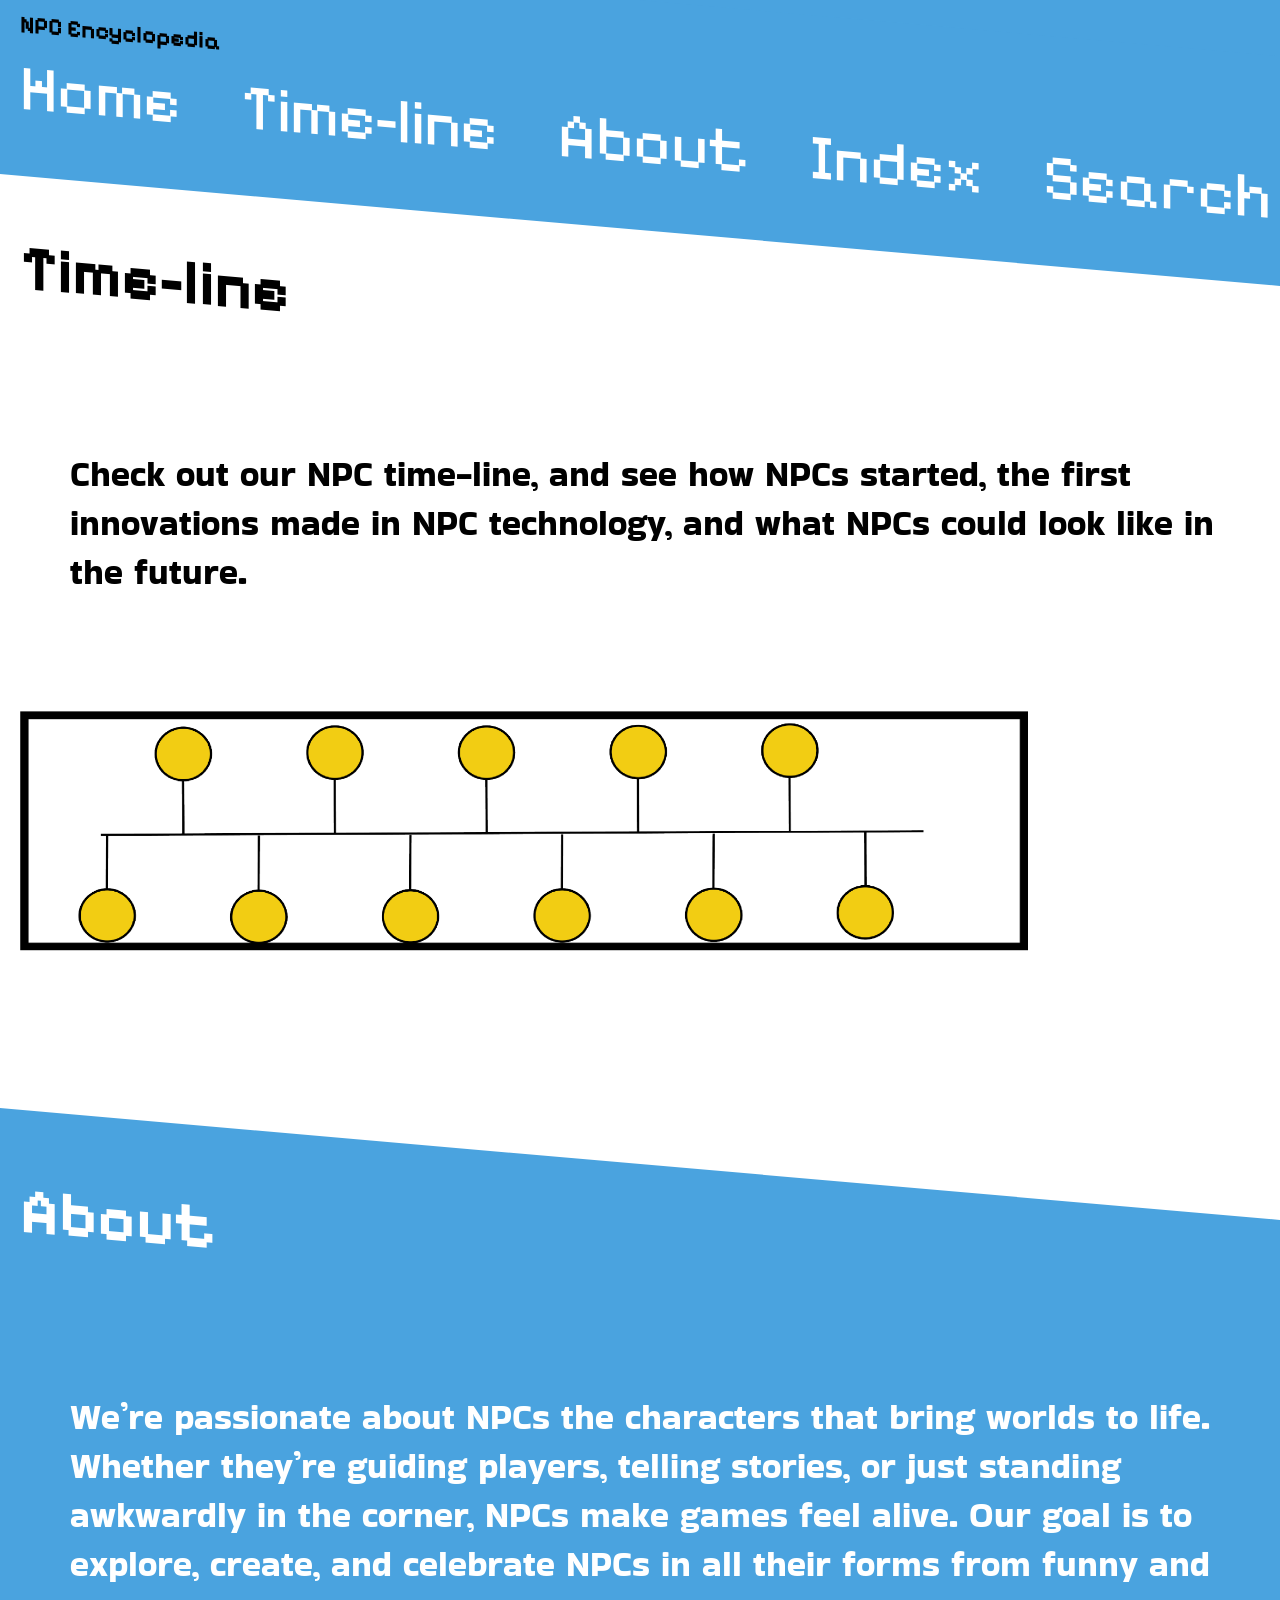
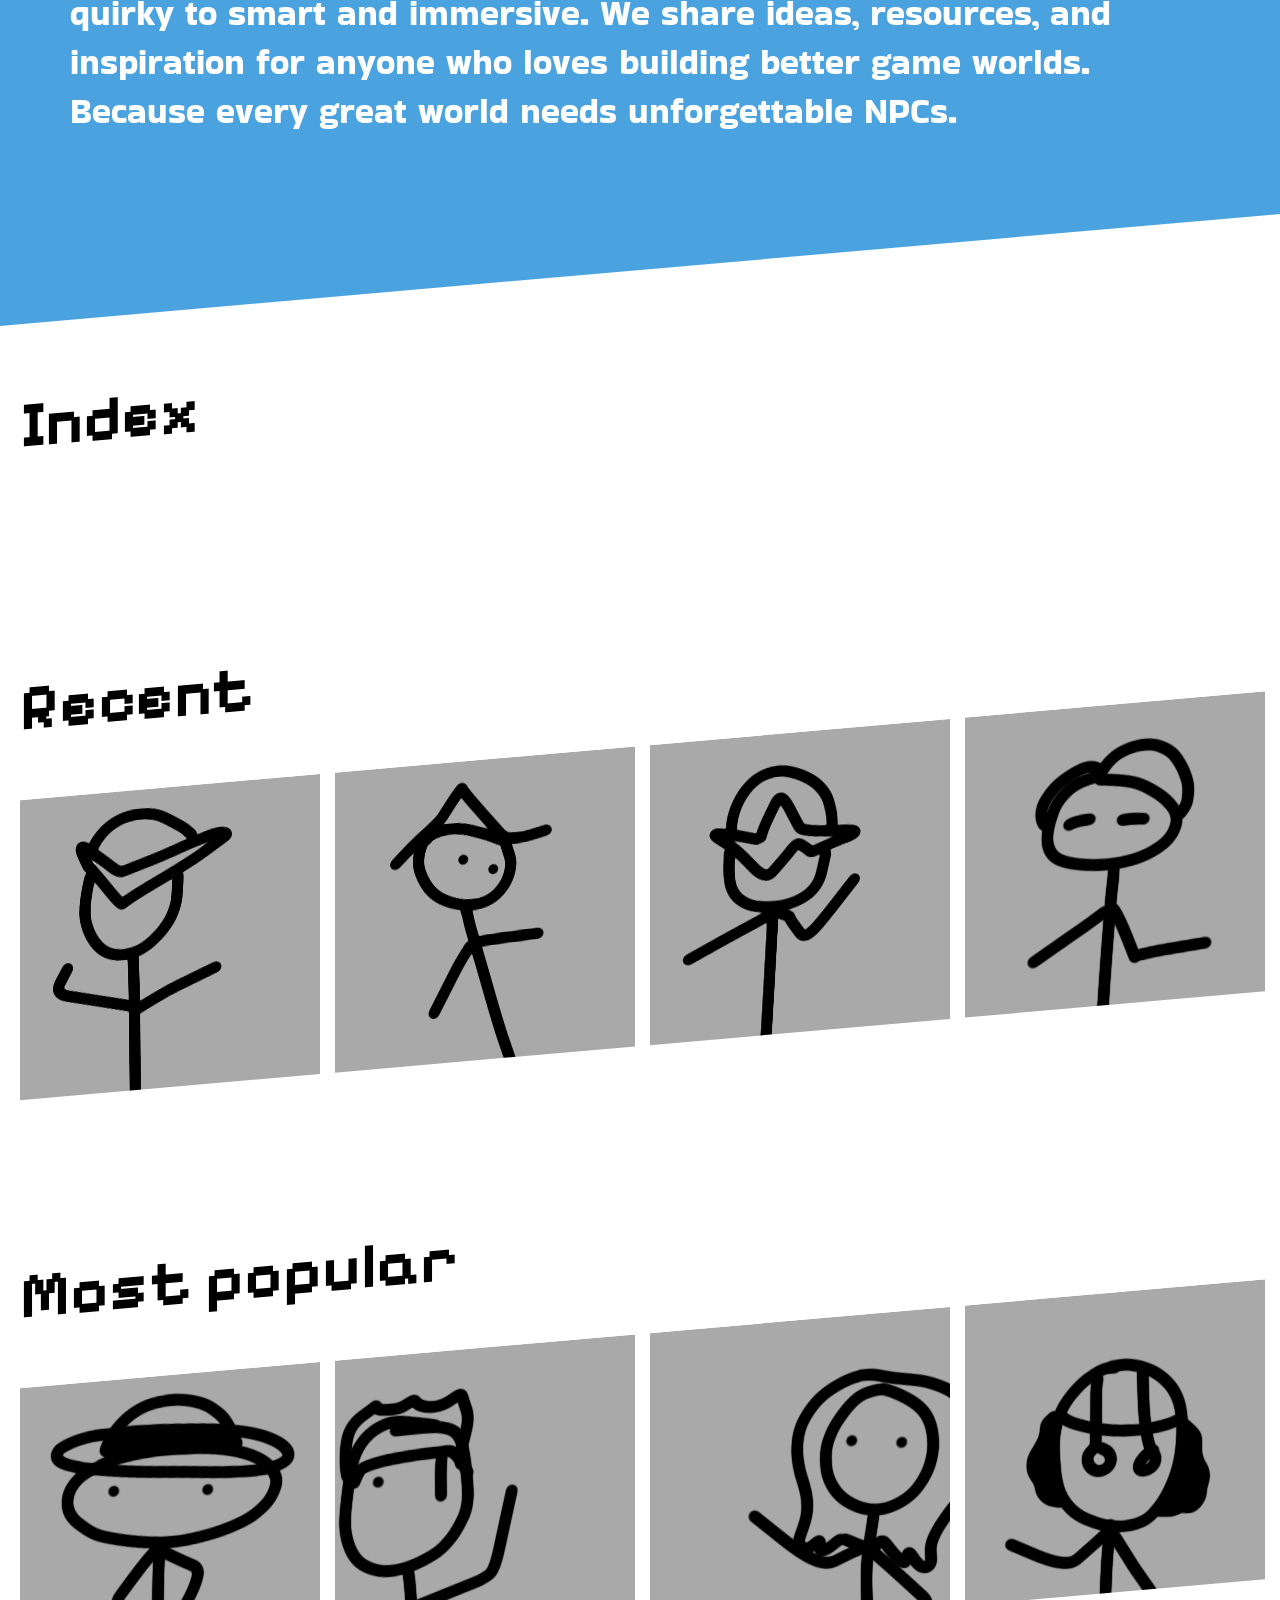
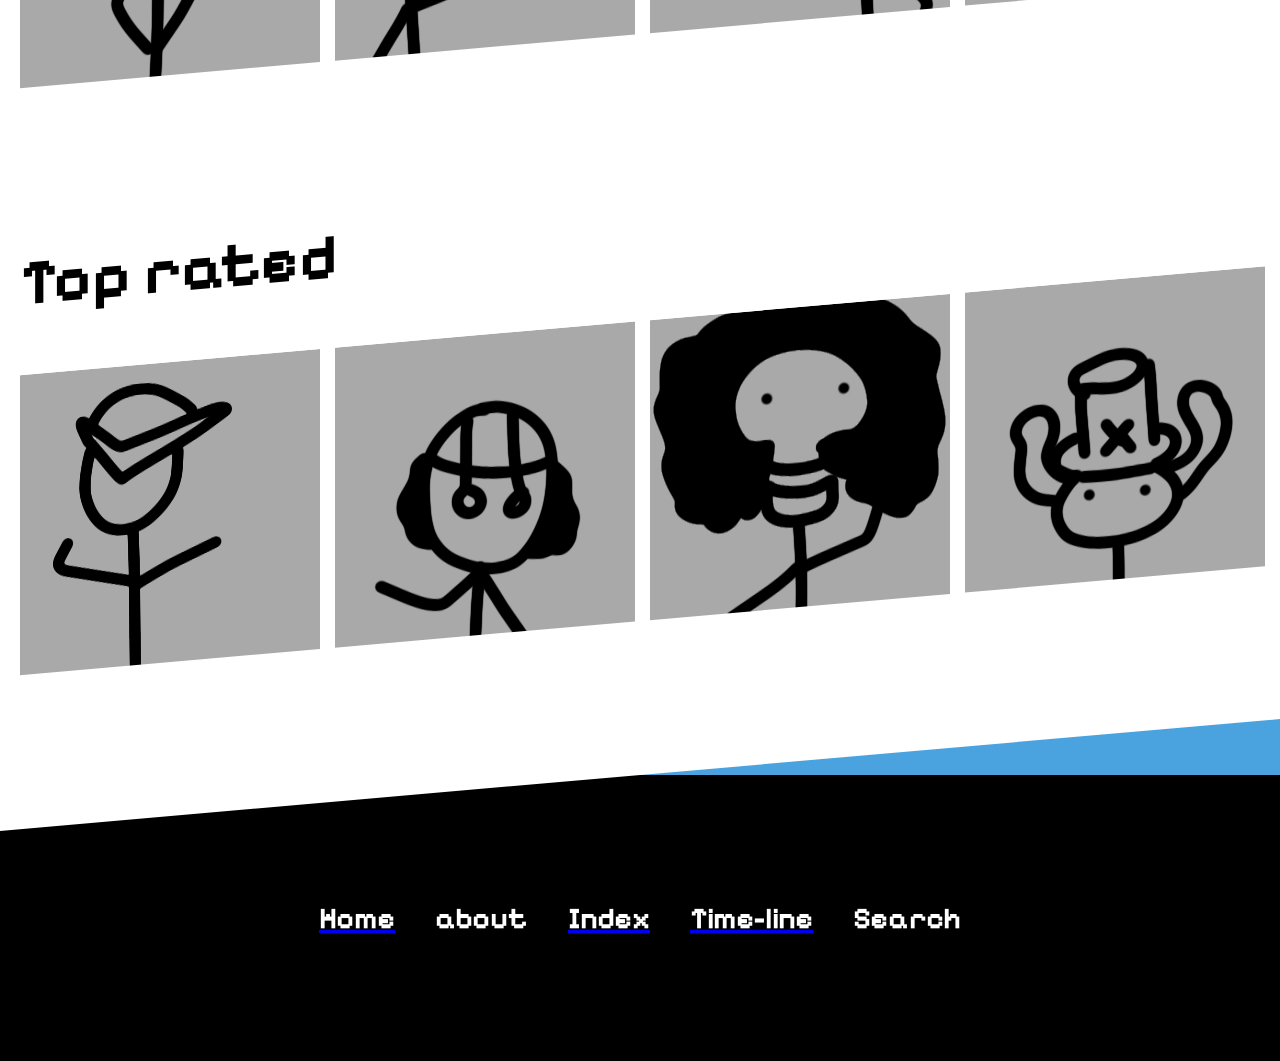
<file: index.html>
<!DOCTYPE html>
<html lang="en">
<head>
    <meta charset="UTF-8">
    <meta name="viewport" content="width=device-width, initial-scale=1.0">
    <link rel="preconnect" href="https://fonts.googleapis.com">
<link rel="preconnect" href="https://fonts.gstatic.com" crossorigin>
<link href="https://fonts.googleapis.com/css2?family=Pixelify+Sans:wght@400..700&family=Roboto:ital,wght@0,100..900;1,100..900&family=Spline+Sans&display=swap" rel="stylesheet">
<link rel="preconnect" href="https://fonts.googleapis.com">
<link rel="preconnect" href="https://fonts.gstatic.com" crossorigin>
<link href="https://fonts.googleapis.com/css2?family=Bakbak+One&display=swap" rel="stylesheet">
<link rel="stylesheet" href="style.css">
<title>thenpcindex</title>
</head>
<body>
<div class="gabagoo">
  <div class="home">
    

<nav class="menu">
  <a href="index.html" style="text-decoration: none;"><h1 class="logo">NPC Encyclopedia</h1></a>

  <ul class="nav-links">
    <a href="index.html" style="text-decoration: none;"><li class="goopy">Home</li></a>
    <a href="timeline.html" style="text-decoration: none;"><li class="goopy">Time-line</li></a>
    <li>About</li>
    <a href="frindex.html" style="text-decoration: none;"><li class="goopy">Index</li></a>
    <li>Search</li>
  </ul>
</nav>

<nav class="tline">
<a href="timeline.html" style="text-decoration: none;"><h1 class="slimeski">Time-line</h1></a>
<p class="doopy">Check out our NPC time-line, and see how NPCs started, the first innovations made in NPC technology, and what NPCs could look like in the future.</p>
<div class="gallade"><a href="timeline.html"><img src="images/time-line-index.png" alt="an image of a time line"></a></div>
</nav>

<nav class="about">
<H1 class="slimeski2">About</H1>
<p class="goopy">We’re passionate about NPCs the characters that bring worlds to life. Whether they’re guiding players, telling stories, or just standing awkwardly in the corner, NPCs make games feel alive.
Our goal is to explore, create, and celebrate NPCs in all their forms  from funny and quirky to smart and immersive. We share ideas, resources, and inspiration for anyone who loves building better game worlds.
Because every great world needs unforgettable NPCs.
</p>
</nav>

<nav class="index">
<a href="frindex.html" style="text-decoration: none;"><h1 class="slimeski3ski">Index</h1></a>
<h1 class="slimeski">Recent</h1>
<div class="scroll-menu">
  <a href="wip.html"><img src="images/char-1.png"></a>
  <a href="wip.html"><img src="images/char-2.png"></a>
  <a href="wip.html"><img src="images/char-3.png"></a>
  <a href="wip.html"><img src="images/char-4.png"></a>
  <a href="wip.html"><img src="images/char-5.png"></a>
  <a href="wip.html"><img src="images/char-6.png"></a>
  <a href="wip.html"><img src="images/char-7.png"></a>
  <a href="wip.html"><img src="images/char-8.png"></a>
</div>

<h1 class="slimeski">Most popular</h1>
<div class="scroll-menu">
  <a href="wip.html"><img src="images/char-7.png"></a>
  <a href="wip.html"><img src="images/char-8.png"></a>
  <a href="wip.html"><img src="images/char-9.png"></a>
  <a href="wip.html"><img src="images/char-10.png"></a>
  <a href="wip.html"><img src="images/char-11.png"></a>
  <a href="wip.html"><img src="images/char-12.png"></a>
  <a href="wip.html"><img src="images/char-13.png"></a>
  <a href="wip.html"><img src="images/char-14.png"></a>
</div>
<h1 class="slimeski">Top rated</h1>
<div class="scroll-menu">
  <a href="wip.html"><img src="images/char-1.png"></a>
  <a href="wip.html"><img src="images/char-10.png"></a>
  <a href="wip.html"><img src="images/char-15.png"></a>
  <a href="wip.html"><img src="images/char-12.png"></a>
  <a href="wip.html"><img src="images/char-11.png"></a>
  <a href="wip.html"><img src="images/char-5.png"></a>
  <a href="wip.html"><img src="images/char-3.png"></a>
  <a href="wip.html"><img src="images/char-16.png"></a>
</div>
</nav>
<nav class="footer">
<a href="index.html"><h1 class="goopy">Home</h1></a>
<h1>about</h1>
<a href="frindex.html"><h1 class="goopy">Index</h1></a>
<a href="timeline.html"><h1 class="goopy">Time-line</h1></a>
<h1>Search</h1>
</nav>

</div>
</div>
</body>
</html>
</file>
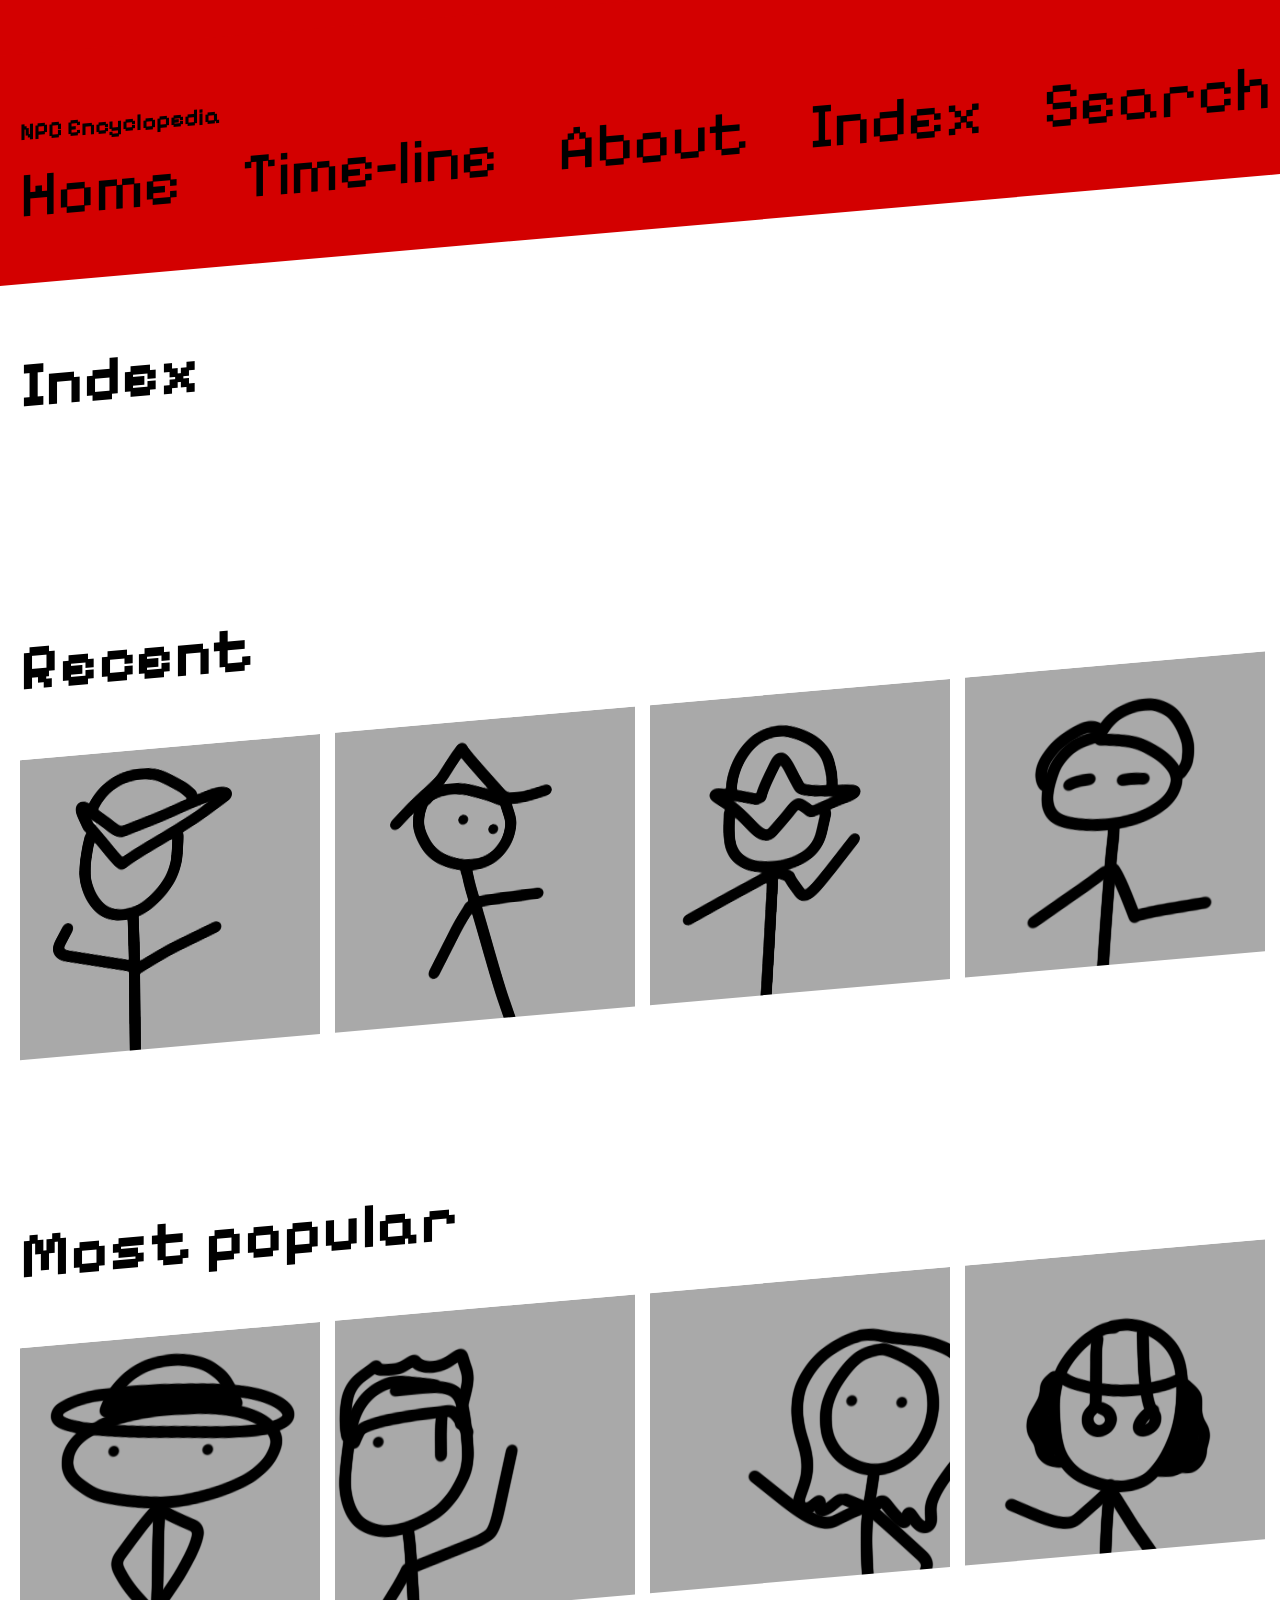
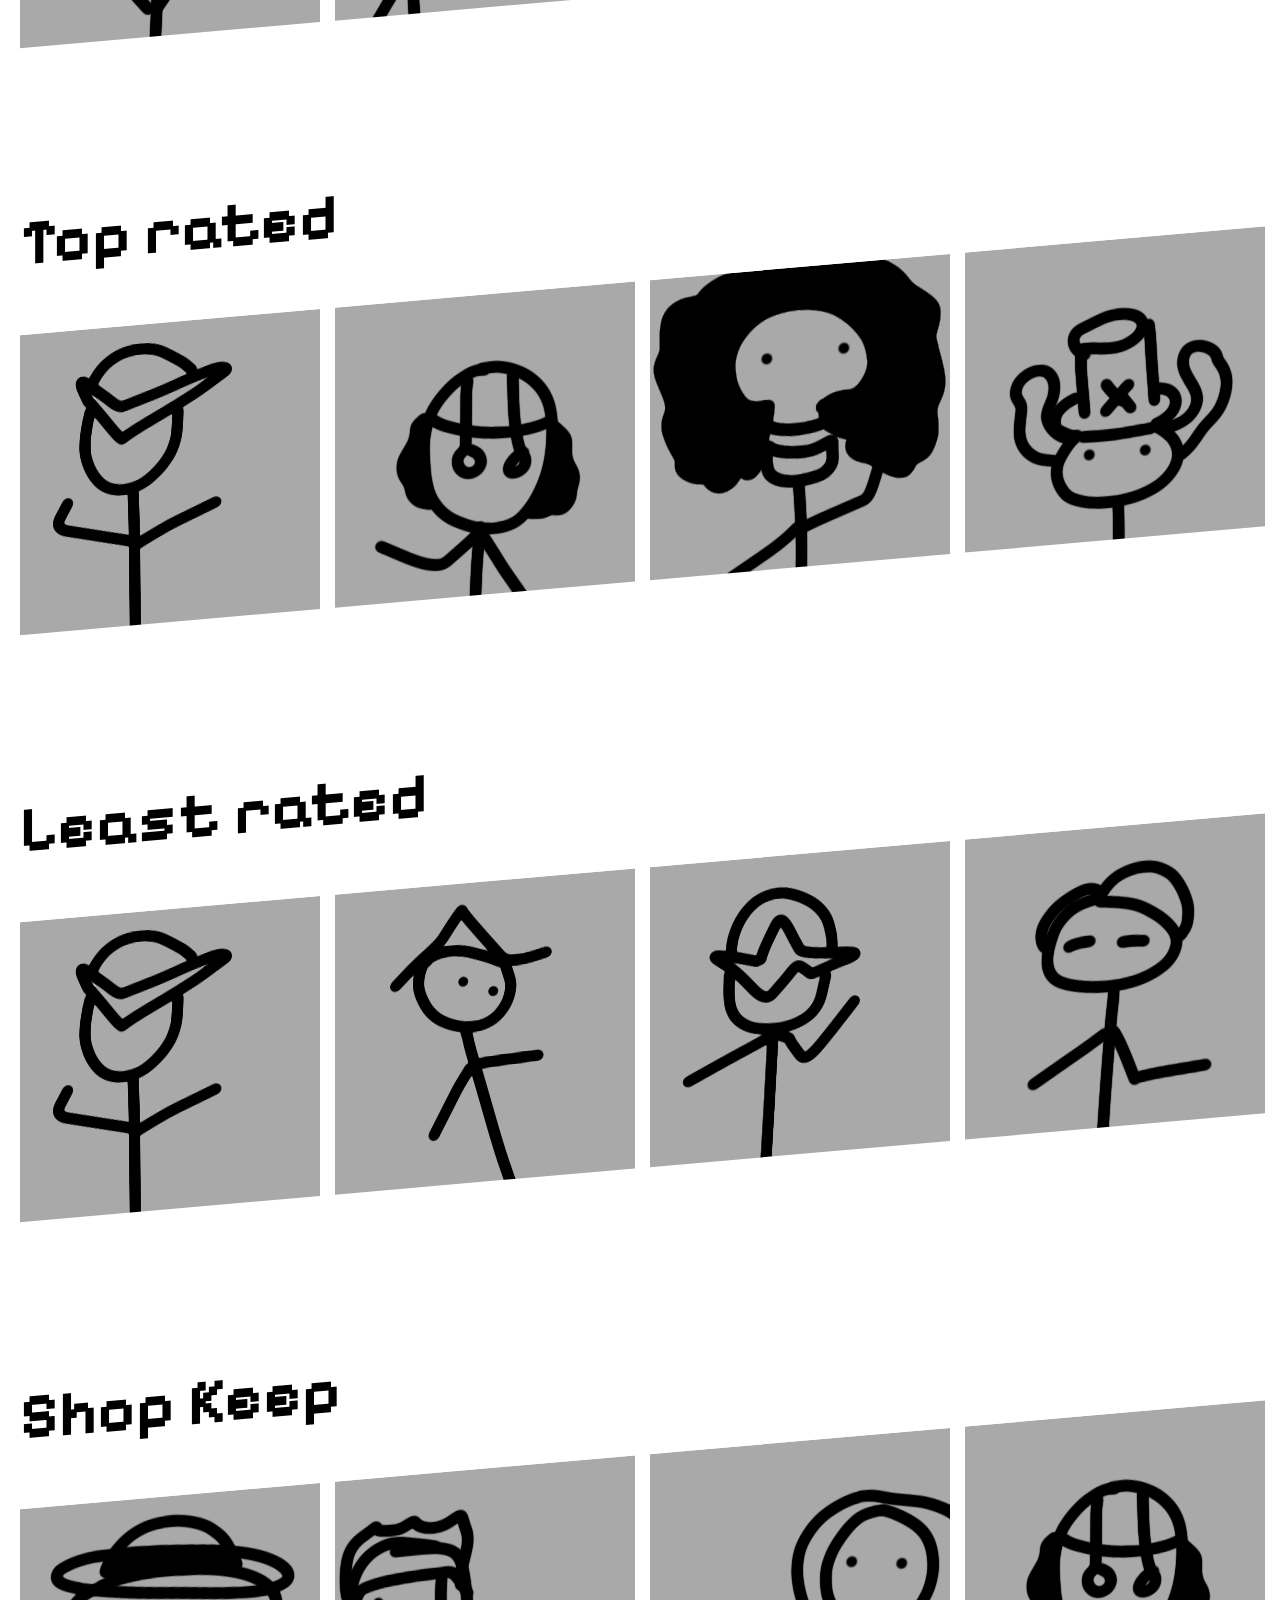
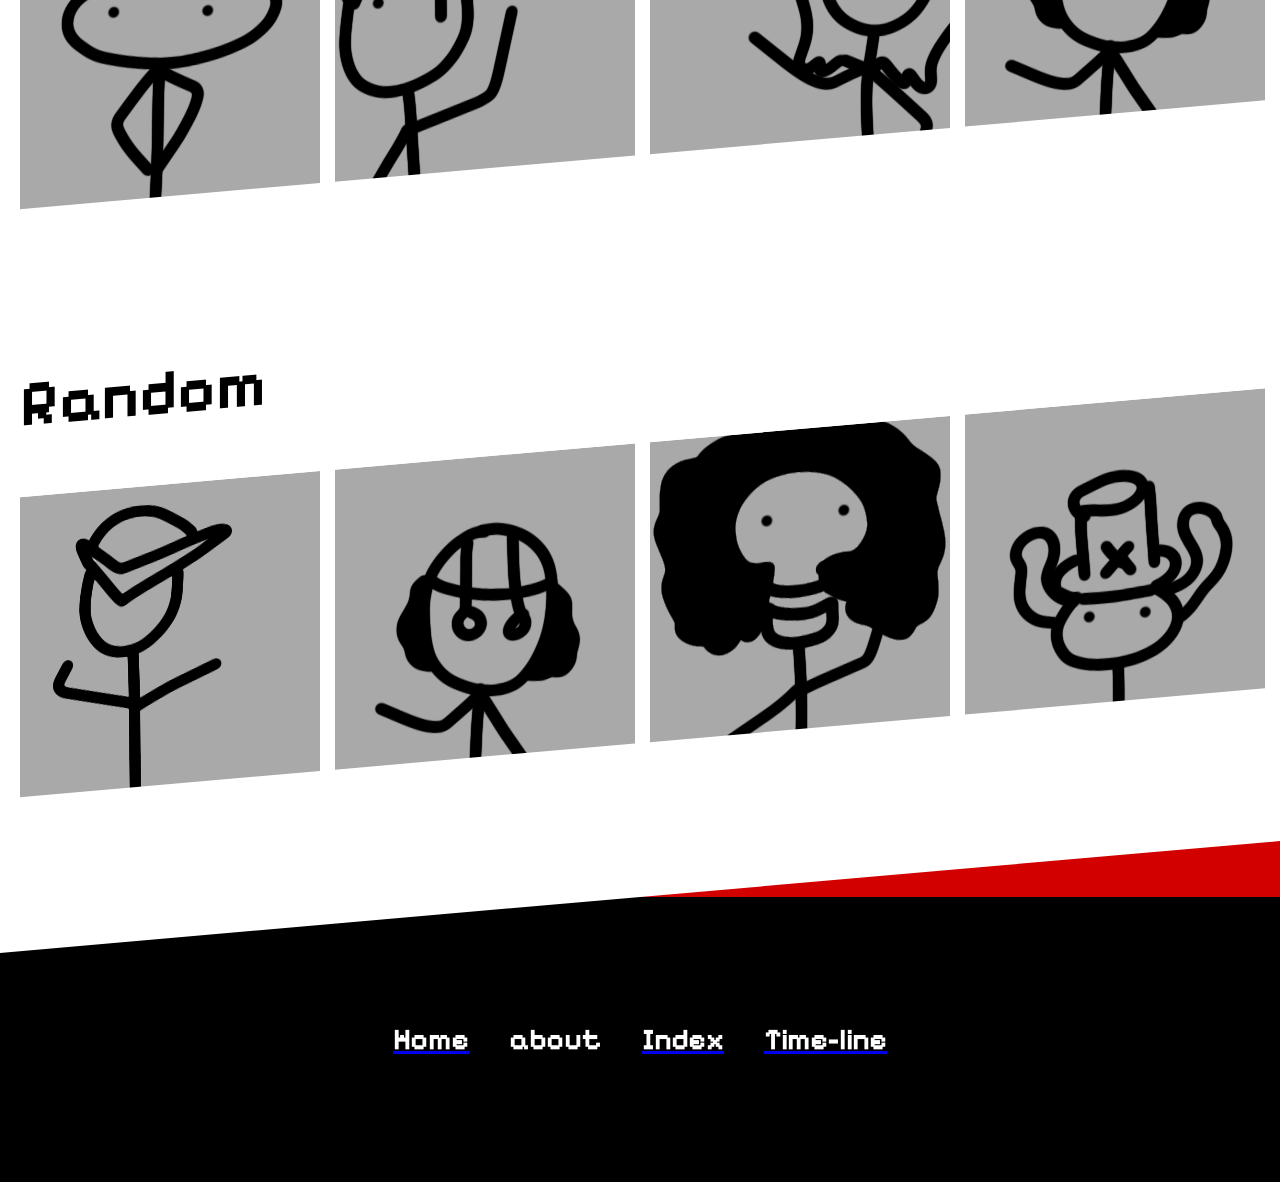
<file: frindex.html>
<!DOCTYPE html>
<html lang="en">
<head>
    <meta charset="UTF-8">
    <meta name="viewport" content="width=device-width, initial-scale=1.0">
    <link rel="preconnect" href="https://fonts.googleapis.com">
<link rel="preconnect" href="https://fonts.gstatic.com" crossorigin>
<link href="https://fonts.googleapis.com/css2?family=Pixelify+Sans:wght@400..700&family=Roboto:ital,wght@0,100..900;1,100..900&family=Spline+Sans&display=swap" rel="stylesheet">
<link rel="preconnect" href="https://fonts.googleapis.com">
<link rel="preconnect" href="https://fonts.gstatic.com" crossorigin>
<link href="https://fonts.googleapis.com/css2?family=Bakbak+One&display=swap" rel="stylesheet">
<link rel="stylesheet" href="style.css">
<title>thenpcindex</title>
</head>
<body>
<div class="gabagoo">
  <div class="home-red">

<nav class="menu-red">
  <a href="index.html" style="text-decoration: none;"><h1 class="logo">NPC Encyclopedia</h1></a>

  <ul class="nav-links">
    <a href="index.html" style="text-decoration: none;"><li class="evilgoopy">Home</li></a>
    <a href="timeline.html" style="text-decoration: none;"><li class="evilgoopy">Time-line</li></a>
    <li>About</li>
    <a href="frindex.html" style="text-decoration: none;"><li class="evilgoopy">Index</li></a>
    <li>Search</li>
  </ul>
</nav>
<nav class="index">
<h1 class="slimeski3ski">Index</h1>
<h1 class="slimeski">Recent</h1>
<div class="scroll-menu">
  <a href="wip.html"><img src="images/char-1.png"></a>
  <a href="wip.html"><img src="images/char-2.png"></a>
  <a href="wip.html"><img src="images/char-3.png"></a>
  <a href="wip.html"><img src="images/char-4.png"></a>
  <a href="wip.html"><img src="images/char-5.png"></a>
  <a href="wip.html"><img src="images/char-6.png"></a>
  <a href="wip.html"><img src="images/char-7.png"></a>
  <a href="wip.html"><img src="images/char-8.png"></a>
</div>

<h1 class="slimeski">Most popular</h1>
<div class="scroll-menu">
  <a href="wip.html"><img src="images/char-7.png"></a>
  <a href="wip.html"><img src="images/char-8.png"></a>
  <a href="wip.html"><img src="images/char-9.png"></a>
  <a href="wip.html"><img src="images/char-10.png"></a>
  <a href="wip.html"><img src="images/char-11.png"></a>
  <a href="wip.html"><img src="images/char-12.png"></a>
  <a href="wip.html"><img src="images/char-13.png"></a>
  <a href="wip.html"><img src="images/char-14.png"></a>
</div>
<h1 class="slimeski">Top rated</h1>
<div class="scroll-menu">
  <a href="wip.html"><img src="images/char-1.png"></a>
  <a href="wip.html"><img src="images/char-10.png"></a>
  <a href="wip.html"><img src="images/char-15.png"></a>
  <a href="wip.html"><img src="images/char-12.png"></a>
  <a href="wip.html"><img src="images/char-11.png"></a>
  <a href="wip.html"><img src="images/char-5.png"></a>
  <a href="wip.html"><img src="images/char-3.png"></a>
  <a href="wip.html"><img src="images/char-16.png"></a>
</div>

<h1 class="slimeski">Least rated</h1>
<div class="scroll-menu">
  <a href="wip.html"><img src="images/char-1.png"></a>
  <a href="wip.html"><img src="images/char-2.png"></a>
  <a href="wip.html"><img src="images/char-3.png"></a>
  <a href="wip.html"><img src="images/char-4.png"></a>
  <a href="wip.html"><img src="images/char-5.png"></a>
  <a href="wip.html"><img src="images/char-6.png"></a>
  <a href="wip.html"><img src="images/char-7.png"></a>
  <a href="wip.html"><img src="images/char-8.png"></a>
</div>

<h1 class="slimeski">Shop Keep</h1>
<div class="scroll-menu">
  <a href="wip.html"><img src="images/char-7.png"></a>
  <a href="wip.html"><img src="images/char-8.png"></a>
  <a href="wip.html"><img src="images/char-9.png"></a>
  <a href="wip.html"><img src="images/char-10.png"></a>
  <a href="wip.html"><img src="images/char-11.png"></a>
  <a href="wip.html"><img src="images/char-12.png"></a>
  <a href="wip.html"><img src="images/char-13.png"></a>
  <a href="wip.html"><img src="images/char-14.png"></a>
</div>
<h1 class="slimeski">Random</h1>
<div class="scroll-menu">
  <a href="wip.html"><img src="images/char-1.png"></a>
  <a href="wip.html"><img src="images/char-10.png"></a>
  <a href="wip.html"><img src="images/char-15.png"></a>
  <a href="wip.html"><img src="images/char-12.png"></a>
  <a href="wip.html"><img src="images/char-11.png"></a>
  <a href="wip.html"><img src="images/char-5.png"></a>
  <a href="wip.html"><img src="images/char-3.png"></a>
  <a href="wip.html"><img src="images/char-16.png"></a>
</nav>
<nav class="footer">
<a href="index.html"><h1 class="goopy">Home</h1></a>
<h1>about</h1>
<a href="frindex.html"><h1 class="goopy">Index</h1></a>
<a href="timeline.html"><h1 class="goopy">Time-line</h1></a>
</nav>
</file>
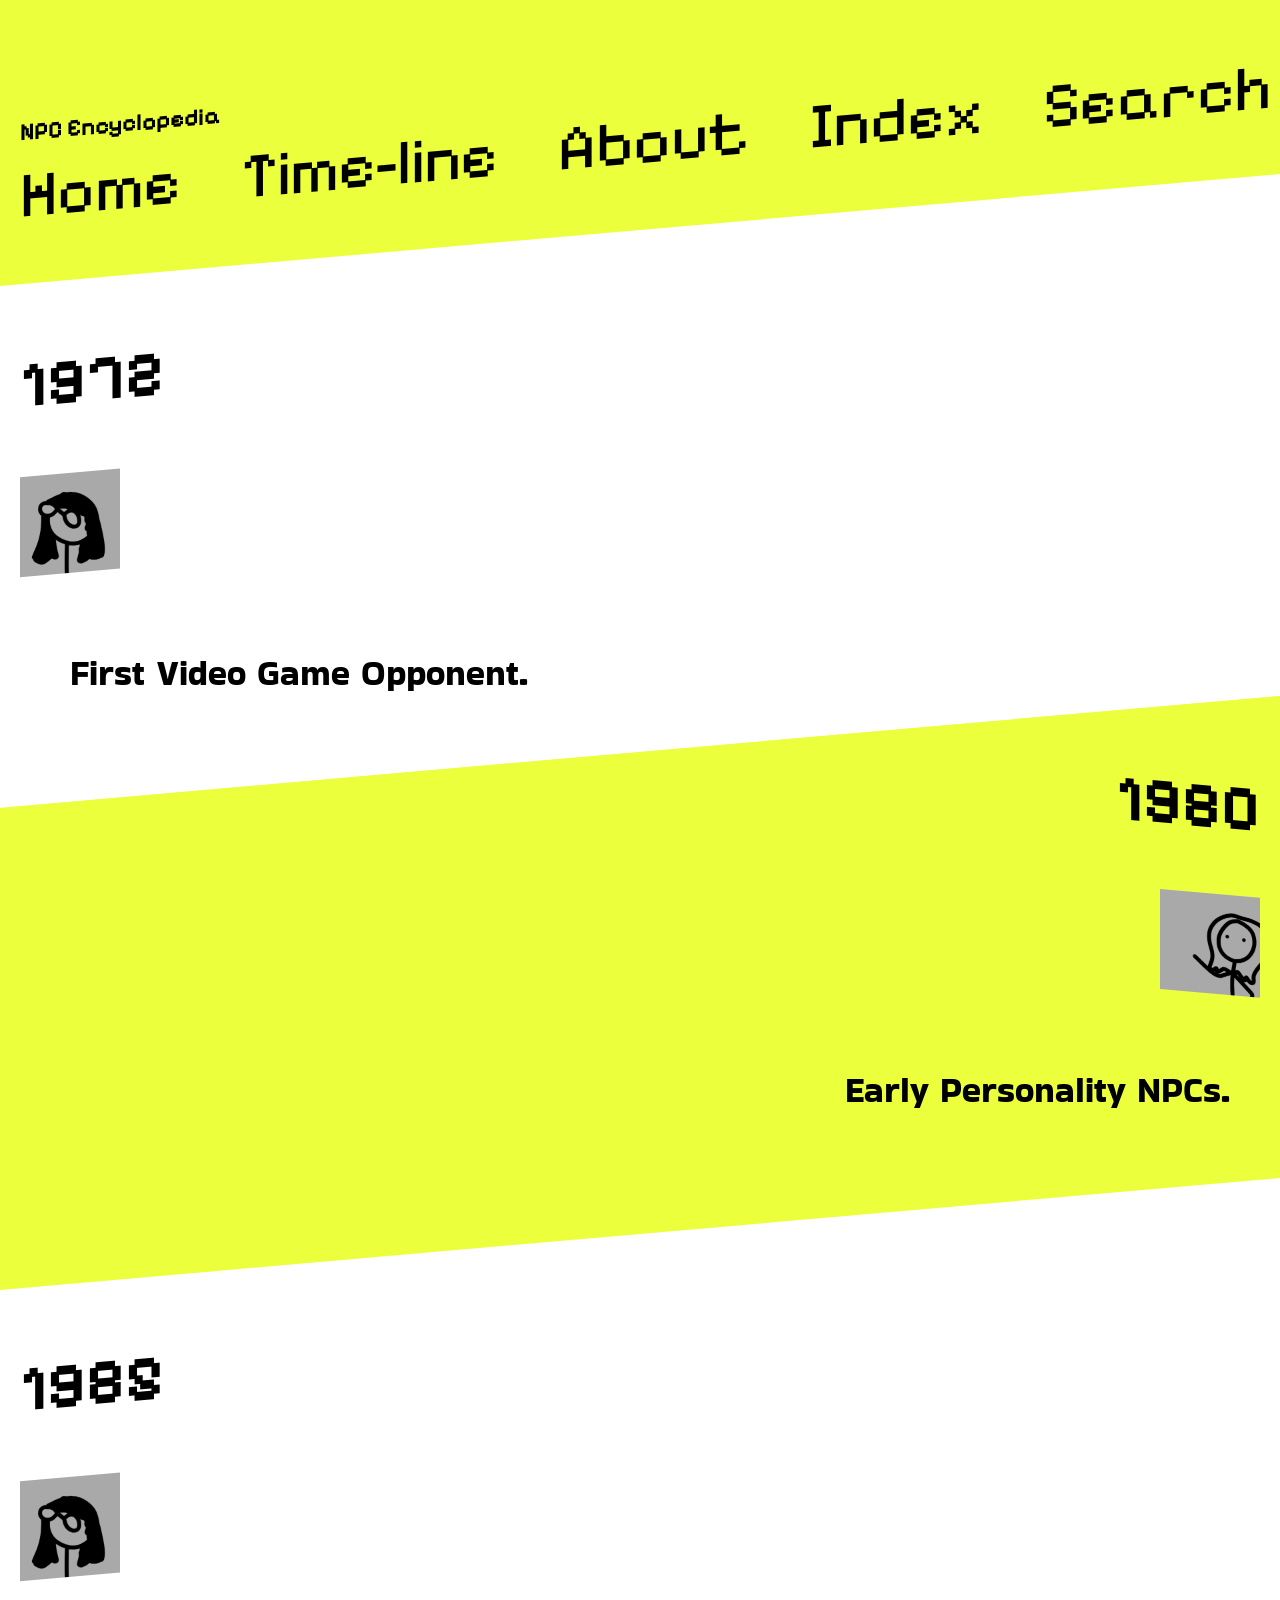
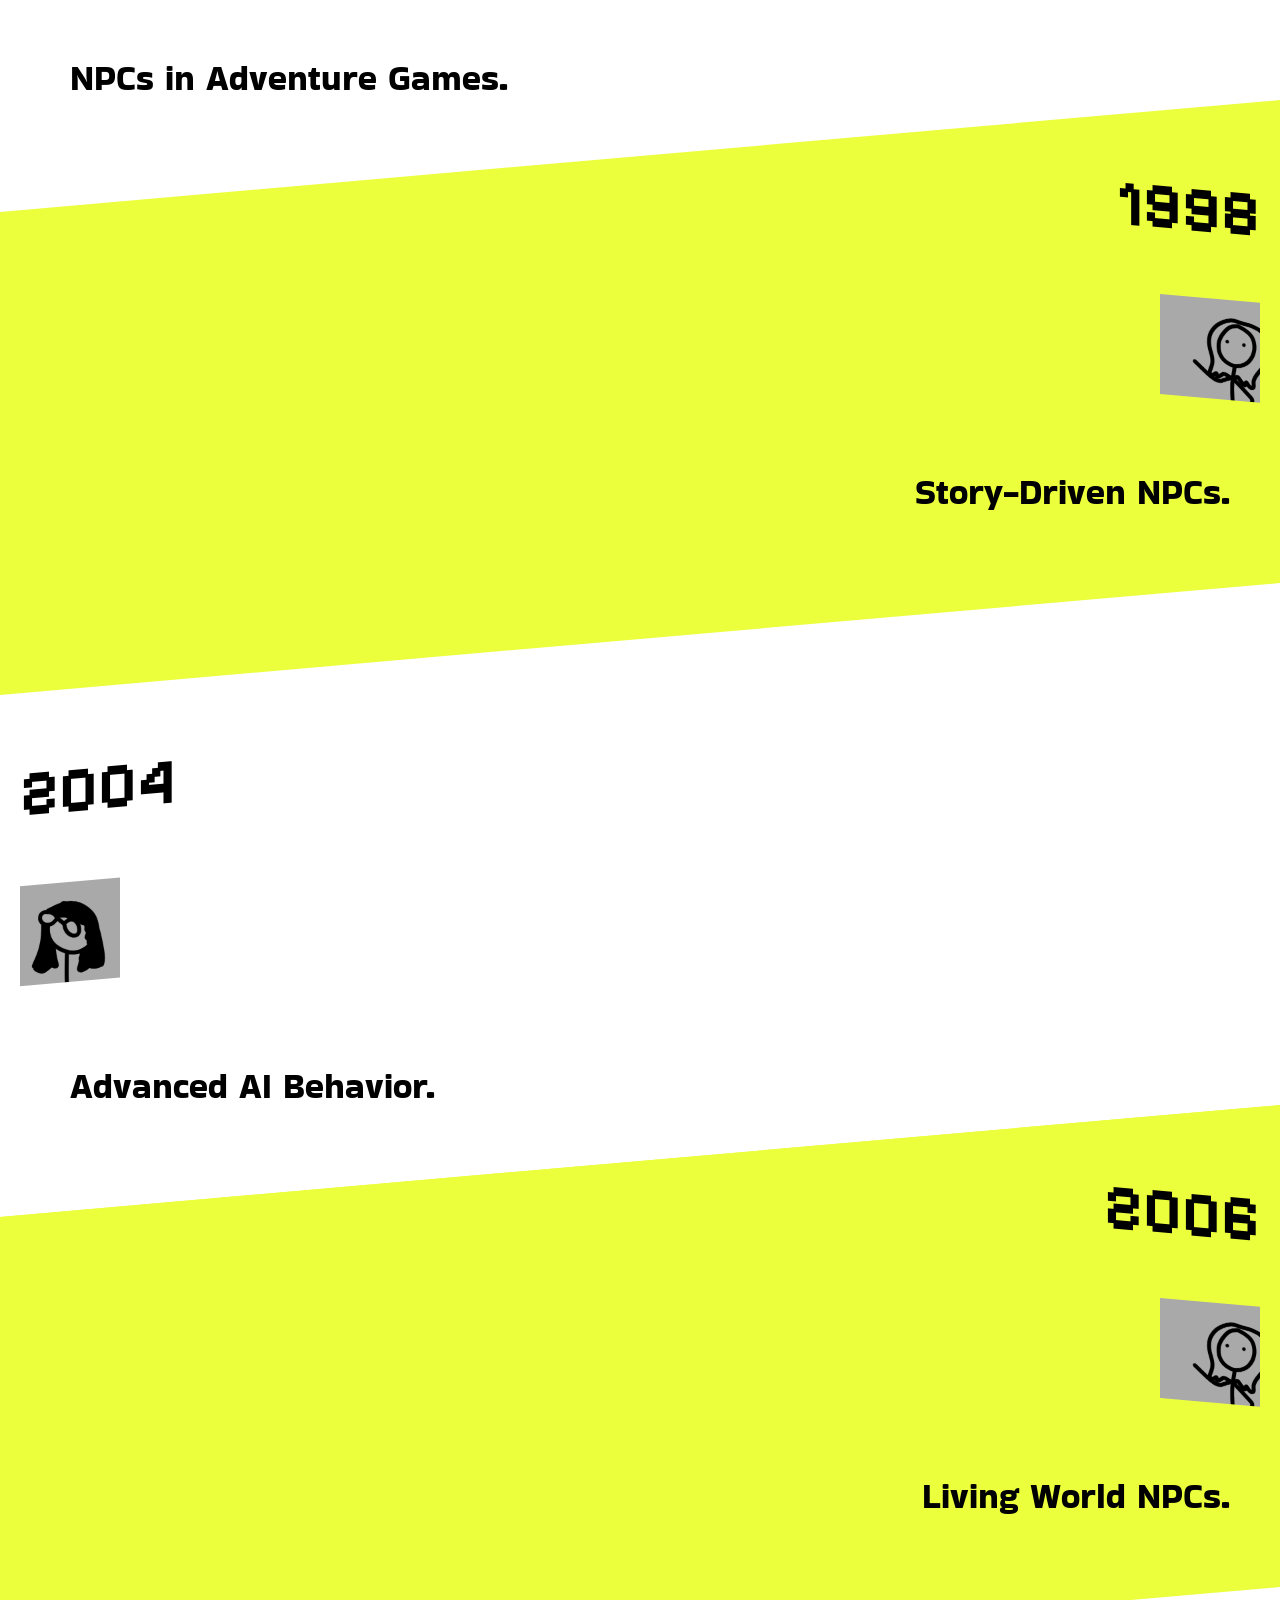
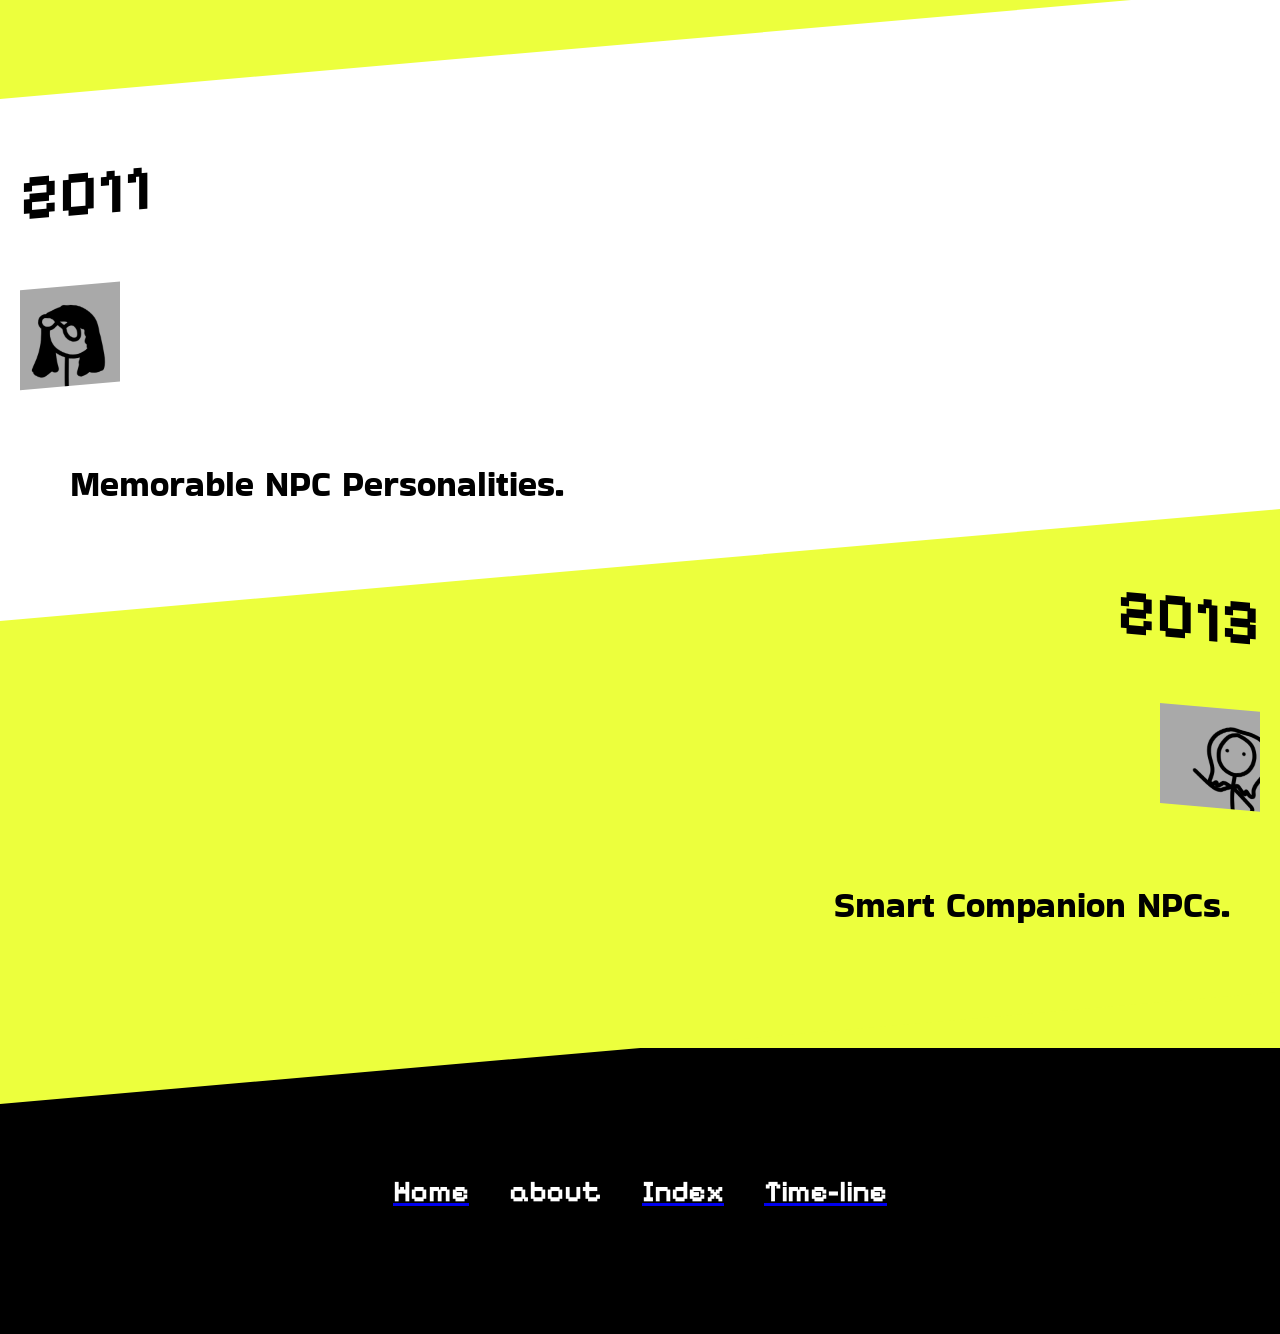
<file: timeline.html>
<!DOCTYPE html>
<html lang="en">
<head>
    <meta charset="UTF-8">
    <meta name="viewport" content="width=device-width, initial-scale=1.0">
    <link rel="preconnect" href="https://fonts.googleapis.com">
<link rel="preconnect" href="https://fonts.gstatic.com" crossorigin>
<link href="https://fonts.googleapis.com/css2?family=Pixelify+Sans:wght@400..700&family=Roboto:ital,wght@0,100..900;1,100..900&family=Spline+Sans&display=swap" rel="stylesheet">
<link rel="preconnect" href="https://fonts.googleapis.com">
<link rel="preconnect" href="https://fonts.gstatic.com" crossorigin>
<link href="https://fonts.googleapis.com/css2?family=Bakbak+One&display=swap" rel="stylesheet">
<link rel="stylesheet" href="style.css">
<title>thenpcindex</title>
</head>
<body>
<div class="gabagoo">
  <div class="home-yellow">

<nav class="menu-yellow">
  <a href="index.html" style="text-decoration: none;"><h1 class="logo">NPC Encyclopedia</h1></a>

  <ul class="nav-links">
    <a href="index.html" style="text-decoration: none;"><li class="evilgoopy">Home</li></a>
    <a href="timeline.html" style="text-decoration: none;"><li class="evilgoopy">Time-line</li></a>
    <li>About</li>
    <a href="frindex.html" style="text-decoration: none;"><li class="evilgoopy">Index</li></a>
    <li>Search</li>
  </ul>
</nav>
<nav class="index2">


<h1 class="slimeski23">1972</h1>
<img src="images/char-13.png" class="feltleft">
<p class="dexleft">First Video Game Opponent.</p>
</nav>


<nav class="index3">
<h1 class="slimeski22">1980</h1>
<img src="images/char-9.png" alt="" class="feltright">
<p class="dexright">Early Personality NPCs.</p>
</nav>

<nav class="index2">
<h1 class="slimeski23">1985</h1>
<img src="images/char-13.png" class="feltleft">
<p class="dexleft">NPCs in Adventure Games.</p>
</nav>

<nav class="index3">
<h1 class="slimeski22">1998</h1>
<img src="images/char-9.png" alt="" class="feltright">
<p class="dexright">Story-Driven NPCs.</p>
</nav>

<nav class="index2">
<h1 class="slimeski23">2004</h1>
<img src="images/char-13.png" class="feltleft">
<p class="dexleft">Advanced AI Behavior.</p>
</nav>

<nav class="index3">
<h1 class="slimeski22">2006</h1>
<img src="images/char-9.png" alt="" class="feltright">
<p class="dexright">Living World NPCs.</p>
</nav>

<nav class="index2">
<h1 class="slimeski23">2011</h1>
<img src="images/char-13.png" class="feltleft">
<p class="dexleft">Memorable NPC Personalities.</p>
</nav>

<nav class="index3">
<h1 class="slimeski22">2013</h1>
<img src="images/char-9.png" alt="" class="feltright">
<p class="dexright">Smart Companion NPCs.</p>
</nav>


<nav class="footer">
<a href="index.html"><h1 class="goopy">Home</h1></a>
<h1>about</h1>
<a href="frindex.html"><h1 class="goopy">Index</h1></a>
<a href="timeline.html"><h1 class="goopy">Time-line</h1></a>
</nav>





</div>
</div>
</file>
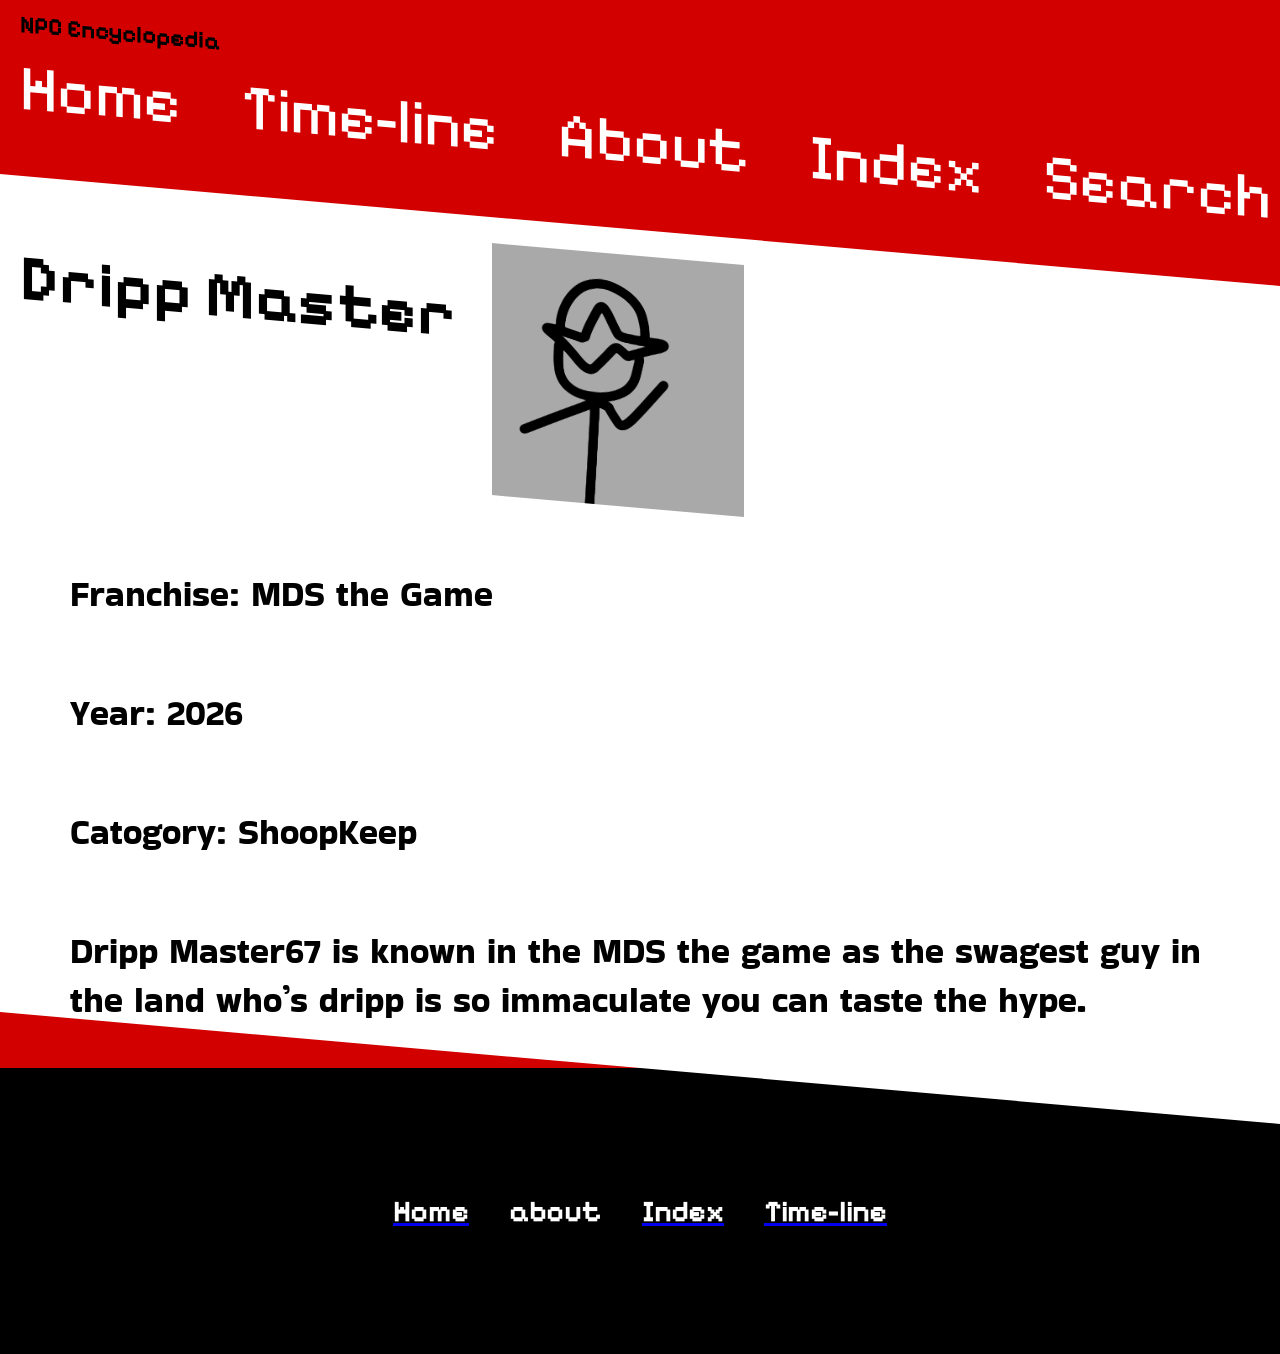
<file: wip.html>
<!DOCTYPE html>
<html lang="en">
<head>
    <meta charset="UTF-8">
    <meta name="viewport" content="width=device-width, initial-scale=1.0">
    <link rel="preconnect" href="https://fonts.googleapis.com">
<link rel="preconnect" href="https://fonts.gstatic.com" crossorigin>
<link href="https://fonts.googleapis.com/css2?family=Pixelify+Sans:wght@400..700&family=Roboto:ital,wght@0,100..900;1,100..900&family=Spline+Sans&display=swap" rel="stylesheet">
<link rel="preconnect" href="https://fonts.googleapis.com">
<link rel="preconnect" href="https://fonts.gstatic.com" crossorigin>
<link href="https://fonts.googleapis.com/css2?family=Bakbak+One&display=swap" rel="stylesheet">
<link rel="stylesheet" href="style.css">
<title>thenpcindex</title>
</head>
<body>
<div class="gabagoo">
  <div class="home-red">
    

<nav class="menu-red-2">
  <a href="index.html" style="text-decoration: none;"><h1 class="logo">NPC Encyclopedia</h1></a>

  <ul class="nav-links">
    <a href="index.html" style="text-decoration: none;"><li class="goopy">Home</li></a>
    <a href="timeline.html" style="text-decoration: none;"><li class="goopy">Time-line</li></a>
    <li>About</li>
    <a href="frindex.html" style="text-decoration: none;"><li class="goopy">Index</li></a>
    <li>Search</li>
  </ul>
</nav>

 <nav class="tline">
 <div class="jjj"><h1 class="slimeski3ski">Dripp Master</h1><img class="pluto" src="images/char-3.png" alt=""></div>

 <p class="doopy">Franchise: MDS the Game</p>
 <p class="doopy">Year: 2026</p>
<p class="doopy">Catogory: ShoopKeep</p>
<p class="doopy" >Dripp Master67 is known in the MDS the game as the swagest guy in the land who’s dripp is so immaculate you can taste the hype.</p>



</nav>

<nav class="footer">
<a href="index.html"><h1 class="goopy">Home</h1></a>
<h1>about</h1>
<a href="frindex.html"><h1 class="goopy">Index</h1></a>
<a href="timeline.html"><h1 class="goopy">Time-line</h1></a>
</nav>
</div>
</div>
</body>
</html>
</file>
<file: style.css>
.gabagoo {
  max-width: auto;
  margin: 0 auto;
}

h1 {
    font-family: "pixelify sans";
}

body {
  margin: 0;
  font-family: "pixelify sans";
}

p {
    color: #000;
font-family: "Bakbak One";
font-size: clamp(20px, 5vw, 35px);


padding-left: 50px;
padding-right: 50px;
}

.menu {
  background: #4aa3df;
  color: white;
  padding-left: 20px;
  padding-top: clamp(50px, 5vw, 100px);
  padding-bottom: 50px;
  
  display: flex;
  flex-direction: column;
  
  transform: skewY(5deg);
}

.menu-red-2 {
  background: #D30000;
  color: white;
  padding-left: 20px;
  padding-top: clamp(50px, 5vw, 100px);
  padding-bottom: 50px;
  
  display: flex;
  flex-direction: column;
  
  transform: skewY(5deg);
}

.menu-yellow {
  background: #ECFF3D;
  color: rgb(0, 0, 0);
  padding-left: 20px;
  padding-top: clamp(50px, 5vw, 100px);
  padding-bottom: 50px;
  
  display: flex;
  flex-direction: column;
  
  transform: skewY(-5deg);
}

.menu-red {
  background: #D30000;
  color: rgb(0, 0, 0);
  padding-left: 20px;
  padding-top: clamp(50px, 5vw, 100px);
  padding-bottom: 50px;
  
  display: flex;
  flex-direction: column;
  
  transform: skewY(-5deg);
}

.logo {
  margin: 0 0 10px 0;
  color: #000;
}

.nav-links {
  list-style: none;
  padding: 0;
  margin: 0;

  display: flex;
  flex-wrap: wrap;
  gap: 60px;
}

.nav-links li {
  font-size: clamp(25px, 5vw, 200px);
}

.slimeski {
    font-family: "pixelify sans";
  color: black;
    font-size: clamp(40px, 5vw, 300px);
}

.slimeski2 {
    font-family: "pixelify sans";
    font-size: clamp(40px, 5vw, 300px);
    transform: skewY(5deg);
}

.slimeski22 {
    font-family: "pixelify sans";
    font-size: clamp(40px, 5vw, 300px);
    transform: skewY(10deg);
    align-self: flex-end;
    padding-right: 20px;
}

.slimeski23 {
    font-family: "pixelify sans";
  color: black;
    font-size: clamp(40px, 5vw, 300px);
    align-self: flex-start;
}

.slimeski3ski {
    font-family: "pixelify sans";
  color: black;
    font-size: clamp(40px, 5vw, 300px);
    padding-bottom: 100px;
}

img {
  width: 80%;
}

.gallade {
justify-content: center;
display: flex;
align-items: center;
padding-top: 80px;
padding-bottom: 200px;
  transform: skewY(-5deg);
}

.tline {
  background: #ffffff;
  color: rgb(0, 0, 0);
  padding-left: 20px;
  padding-bottom: 10px;
  
  display: flex;
  flex-direction: column;
  
  transform: skewY(5deg);
}



.about {
  background: #4aa3df;
  color: white;
  padding-left: 20px;
  padding-top: 10px;
  padding-bottom: 100px;
  
  display: flex;
  flex-direction: column;
  
  transform: skewY(deg);
}

.goopy {
  transform: skewy(deg);
  color: white;
  text-decoration: none;
}

.evilgoopy {
  transform: skewy(deg);
  color: rgb(0, 0, 0);
  text-decoration: none;
}

.doopy {
  transform: skewy(-5deg);
  color: rgb(0, 0, 0);
}

.dexleft {
  transform: skewy(5deg);
  color: rgb(0, 0, 0);
  align-self: flex-start;
}

.dexright {
  transform: skewy(5deg);
  color: rgb(0, 0, 0);
  align-items: flex-end;
  align-content: flex-start;
  align-self: flex-end;
}

.feltleft {
  width: 100px;
  height: 100px;
  align-self: flex-start;
    padding-bottom: 60px;
}

.feltright {
  width: 100px;
  height: 100px;
  align-items: flex-end;
  align-self: flex-end;
  padding-right: 20px;
  transform: skewY(10deg);
  padding-bottom: 20px;
}

.index {
  background: #ffffff;
  color: white;
  padding-left: 20px;
  padding-top: 10px;
  padding-bottom: 50px;
  
  display: flex;
  flex-direction: column;
  
  transform: skewY(-5deg);
}

.index2 {
  background: #ffffff;
  color: rgb(0, 0, 0);
  padding-left: 20px;
  padding-top: 10px;
  padding-bottom: 50px;
  
  display: flex;
  flex-direction: column;
  
  transform: skewY(-5deg);
}

.index3 {
  background: #ECFF3D;
  color: rgb(0, 0, 0);
  padding-left: 20px;
  padding-top: 10px;
  padding-bottom: 50px;
  
  display: flex;
  flex-direction: column;
  
  transform: skewY(-5deg);
}

.scroll-menu {
  display: flex;
  overflow-x: auto;
  gap: 15px;
  padding-bottom: 100px;

}

.scroll-menu img {
  width: 300px;
  height: 300px;
  object-fit: cover;
  cursor: pointer;
}

.footer {
  background: #000;
  padding: 100px;
  color: white;
  display: flex;
  justify-content: center;
  gap: 40px;
  font-family: "pixelify sans";
  color: rgb(255, 255, 255);
  font-size: clamp(2px, 2vw, 20px);

}

.pluto {
  height: 20%;
  width: 20%;
  justify-self: center;
  align-self: flex-end;
  padding: 2vw;
}

.jjj {
  display: flex;
  align-items: center;
  gap: 10px;
}

.home {
  background: #4aa3df;
}

.home-yellow {
  background: #ECFF3D;
}

.home-red {
  background: #D30000;
}
</file>
